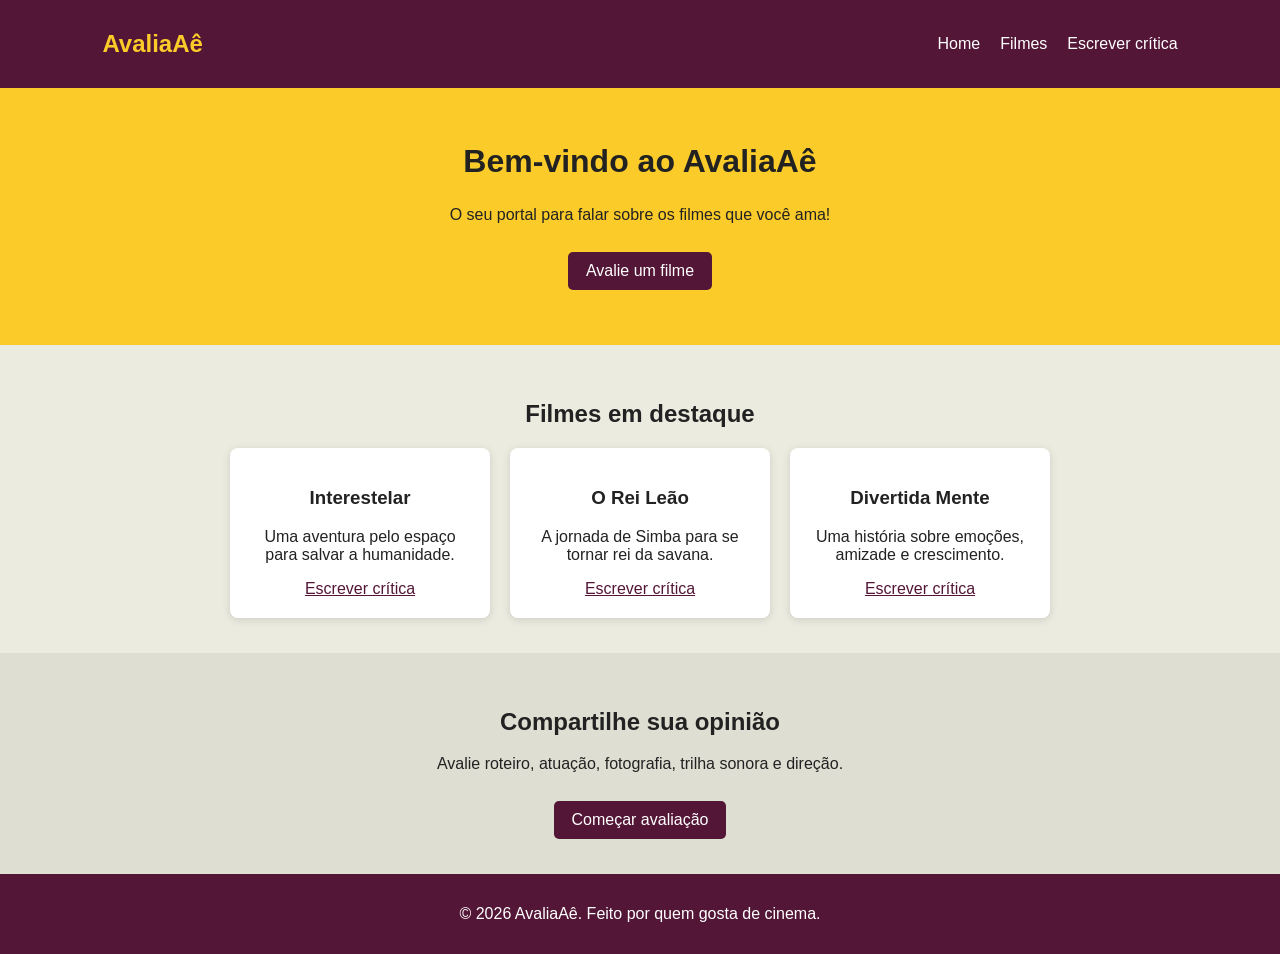
<file: UC15 - CineWeb/index.html>
<!DOCTYPE html>
<html lang="pt-BR">
<head>
    <meta charset="UTF-8">
    <meta name="viewport" content="width=device-width, initial-scale=1.0">
    <title>AvaliaAê | Críticas de cinema</title>
    <link rel="stylesheet" href="style.css">
</head>
<body>
    <nav>
        <h1>AvaliaAê</h1>
        <ul>
            <li><a href="index.html">Home</a></li>
            <li><a href="#filmes">Filmes</a></li>
            <li><a href="critica.html">Escrever crítica</a></li>
        </ul>
    </nav>

    <section class="hero">
        <h2>Bem-vindo ao AvaliaAê</h2>
        <p>O seu portal para falar sobre os filmes que você ama!</p>
        <a class="botao" href="critica.html">Avalie um filme</a>
    </section>

    <section id="filmes">
        <h2>Filmes em destaque</h2>
        <div class="lista-filmes">
            <article class="filme">
                <h3>Interestelar</h3>
                <p>Uma aventura pelo espaço para salvar a humanidade.</p>
                <a href="critica.html">Escrever crítica</a>
            </article>
            <article class="filme">
                <h3>O Rei Leão</h3>
                <p>A jornada de Simba para se tornar rei da savana.</p>
                <a href="critica.html">Escrever crítica</a>
            </article>
            <article class="filme">
                <h3>Divertida Mente</h3>
                <p>Uma história sobre emoções, amizade e crescimento.</p>
                <a href="critica.html">Escrever crítica</a>
            </article>
        </div>
    </section>

    <section class="sobre">
        <h2>Compartilhe sua opinião</h2>
        <p>Avalie roteiro, atuação, fotografia, trilha sonora e direção.</p>
        <a class="botao" href="critica.html">Começar avaliação</a>
    </section>

    <footer>
        <p>&copy; 2026 AvaliaAê. Feito por quem gosta de cinema.</p>
    </footer>
</body>
</html>
</file>
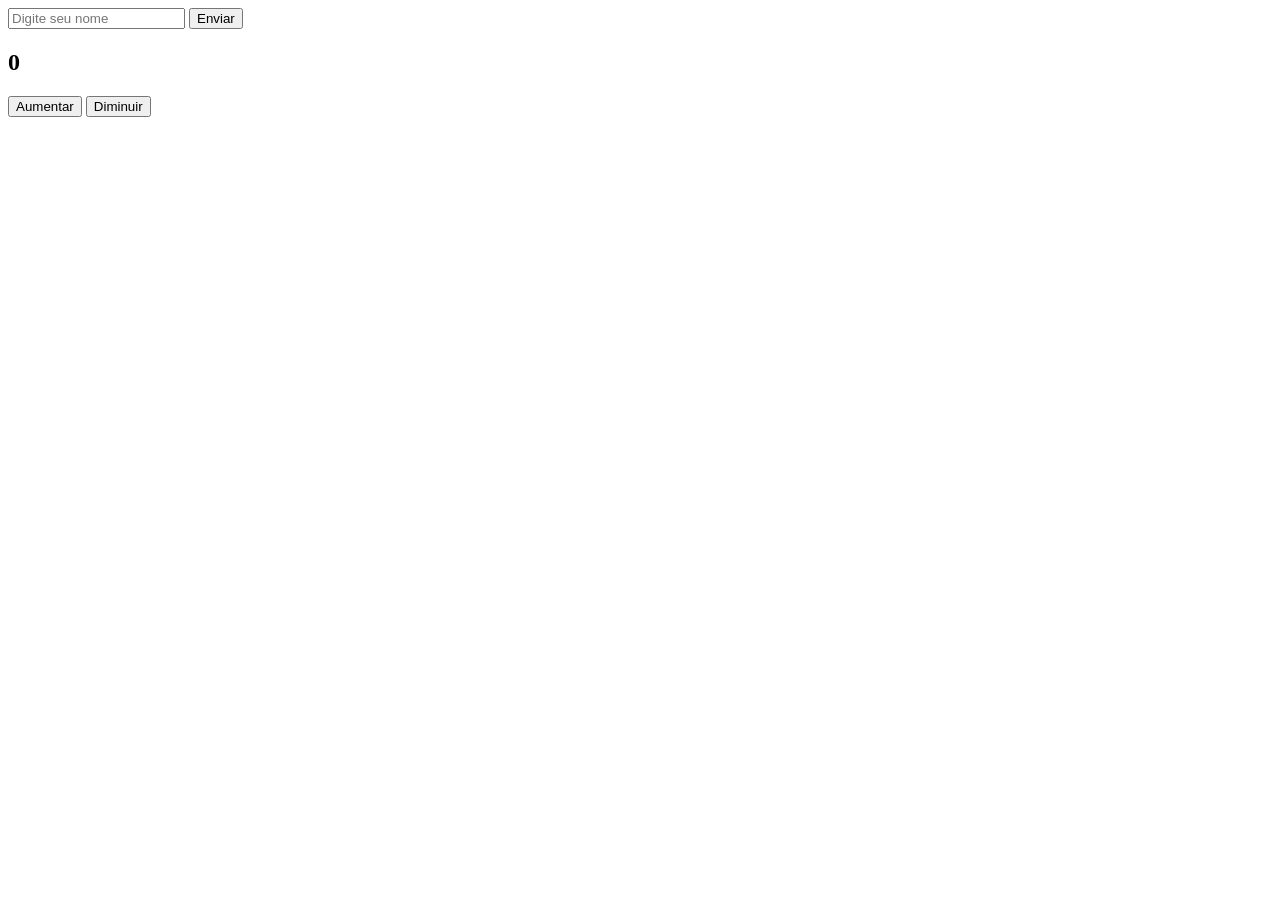
<file: UC15 - DOM/index.html>
<!DOCTYPE html>
<html lang="en">
<head>
    <meta charset="UTF-8">
    <meta name="viewport" content="width=device-width, initial-scale=1.0">
    <title>Entendendo DOM</title>
</head>
<body>
<!--
    
    <h1 id="titulo">Olá, aluno!</h1>

    <button onclick="mudarTexto()">Clique aqui</button>

    <p id="mensagem">lorem ipsum dolor sit amet</p>

    <button onclick="mudarCor()">Mudar cor</button>

-->

    <!-- 18/09 -->

    <input id="nome" type="text" placeholder="Digite seu nome">
    <button onclick="mostrarNome()">Enviar</button>

    <p id="resultado"></p>

    <h2 id="numero">0</h2>

    <button onclick="aumentar()">Aumentar</button>
    <button onclick="diminuir()">Diminuir</button>

    <script src="script.js"></script>
</body>
</html>
</file>
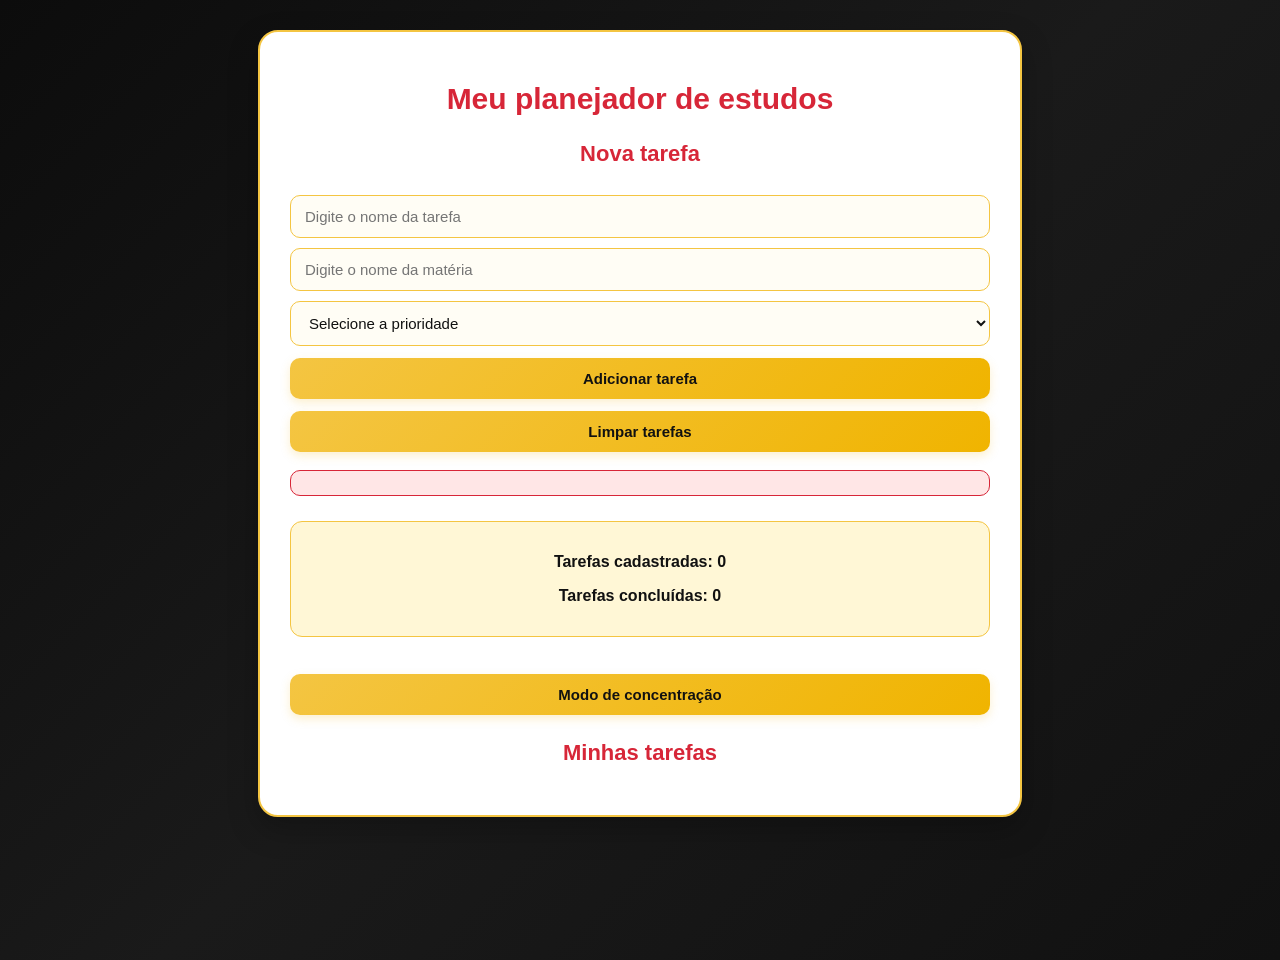
<file: UC15 - PlanejadorEscolar/index.html>
<!DOCTYPE html>
<html lang="en">
<head>
    <meta charset="UTF-8">
    <meta name="viewport" content="width=device-width, initial-scale=1.0">
    <link rel="stylesheet" href="style.css">
    <title>Document</title>
</head>
<body>
    <div class="container">

        <h1 id="titulo"> Meu planejador de estudos</h1>

        <h2>Nova tarefa</h2>

        <input type="text" id="tarefa" placeholder="Digite o nome da tarefa">

        <input type="text" id="materia" placeholder="Digite o nome da matéria">

        <select id="prioridade">
            <option value="">Selecione a prioridade</option>
            <option value="baixa">Baixa</option>
            <option value="media">Média</option>
            <option value="alta">Alta</option>
        </select>

        <button onclick="adicionarTarefa()">
            Adicionar tarefa
        </button>

        <button onclick="limparCampos()">
            Limpar tarefas
        </button>

        <p id="mensagem"></p>

        <div class="contadores">
            <p id="contador">Tarefas cadastradas: 0</p>
            <p id="contadorConcluidas">Tarefas concluídas: 0</p>
        </div>

        <button onclick="alternarModo()">
            Modo de concentração
        </button>

        <h2>Minhas tarefas</h2>

        <div id="listaTarefas"></div>

    </div>

    <script src="script.js"></script>
</body>
</html>
</file>
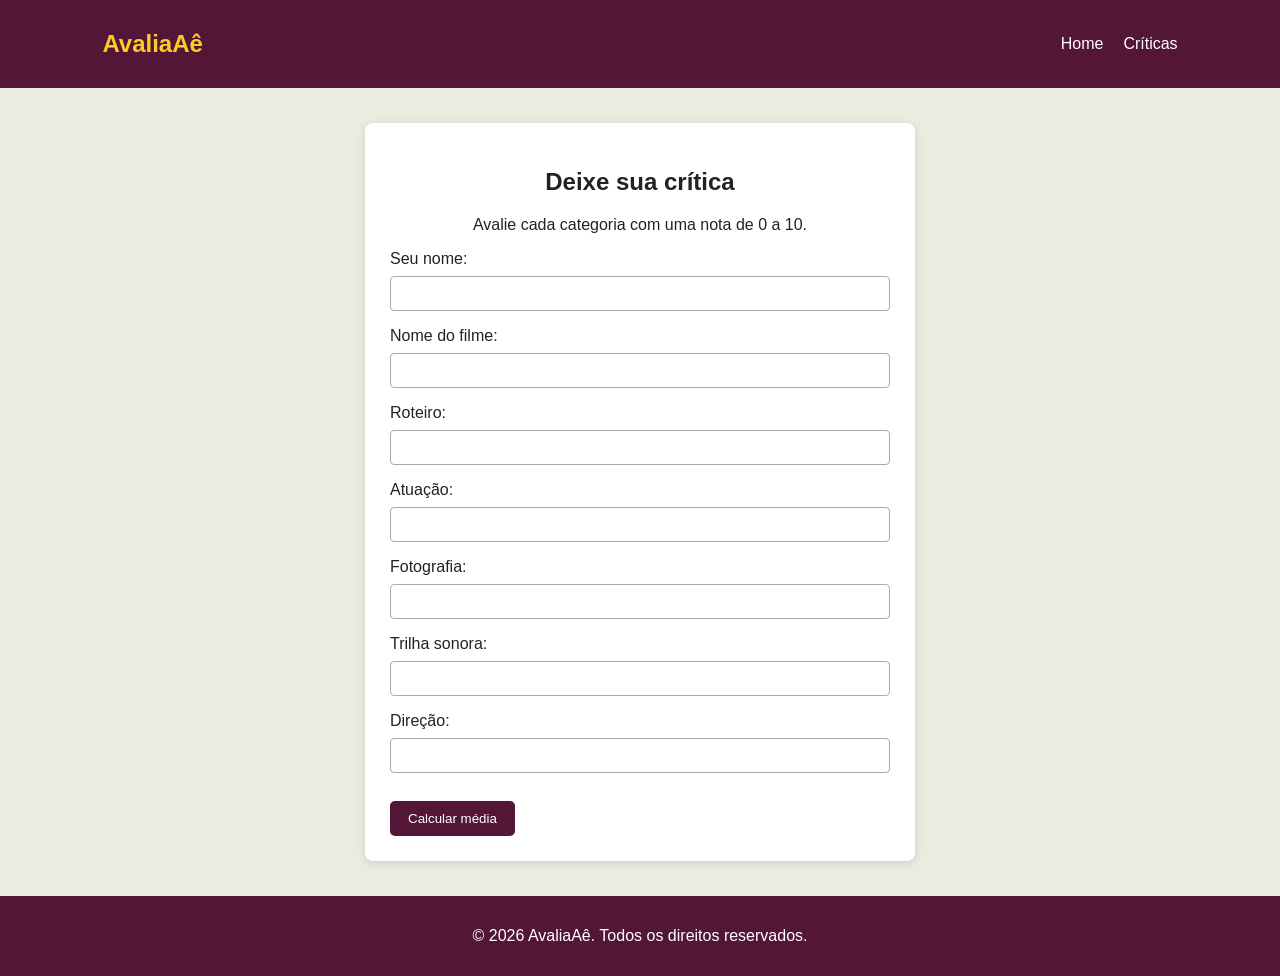
<file: UC15 - CineWeb/critica.html>
<!DOCTYPE html>
<html lang="pt-BR">
<head>
    <meta charset="UTF-8">
    <meta name="viewport" content="width=device-width, initial-scale=1.0">
    <title>AvaliaAê | Faça sua crítica</title>
    <link rel="stylesheet" href="style.css">
    <script src="script.js" defer></script>
</head>
<body>
    <nav>
        <h1>AvaliaAê</h1>
        <ul>
            <li><a href="index.html">Home</a></li>
            <li><a href="critica.html">Críticas</a></li>
        </ul>
    </nav>

    <main class="pagina-critica">
        <h2>Deixe sua crítica</h2>
        <p>Avalie cada categoria com uma nota de 0 a 10.</p>

        <form id="criticaForm">
            <label for="nome">Seu nome:</label>
            <input type="text" id="nome" name="nome" required>

            <label for="filme">Nome do filme:</label>
            <input type="text" id="filme" name="filme" required>

            <label for="roteiro">Roteiro:</label>
            <input type="number" id="roteiro" name="roteiro" min="0" max="10" step="0.1" required>

            <label for="atuacao">Atuação:</label>
            <input type="number" id="atuacao" name="atuacao" min="0" max="10" step="0.1" required>

            <label for="fotografia">Fotografia:</label>
            <input type="number" id="fotografia" name="fotografia" min="0" max="10" step="0.1" required>

            <label for="trilha">Trilha sonora:</label>
            <input type="number" id="trilha" name="trilha" min="0" max="10" step="0.1" required>

            <label for="direcao">Direção:</label>
            <input type="number" id="direcao" name="direcao" min="0" max="10" step="0.1" required>

            <button class="botao" type="submit">Calcular média</button>
        </form>

        <section id="resultadoCritica" hidden>
            <h3>Resultado da crítica</h3>
            <p id="media"></p>
            <p id="classificacao"></p>
        </section>
    </main>

    <footer>
        <p>&copy; 2026 AvaliaAê. Todos os direitos reservados.</p>
    </footer>
</body>
</html>
</file>
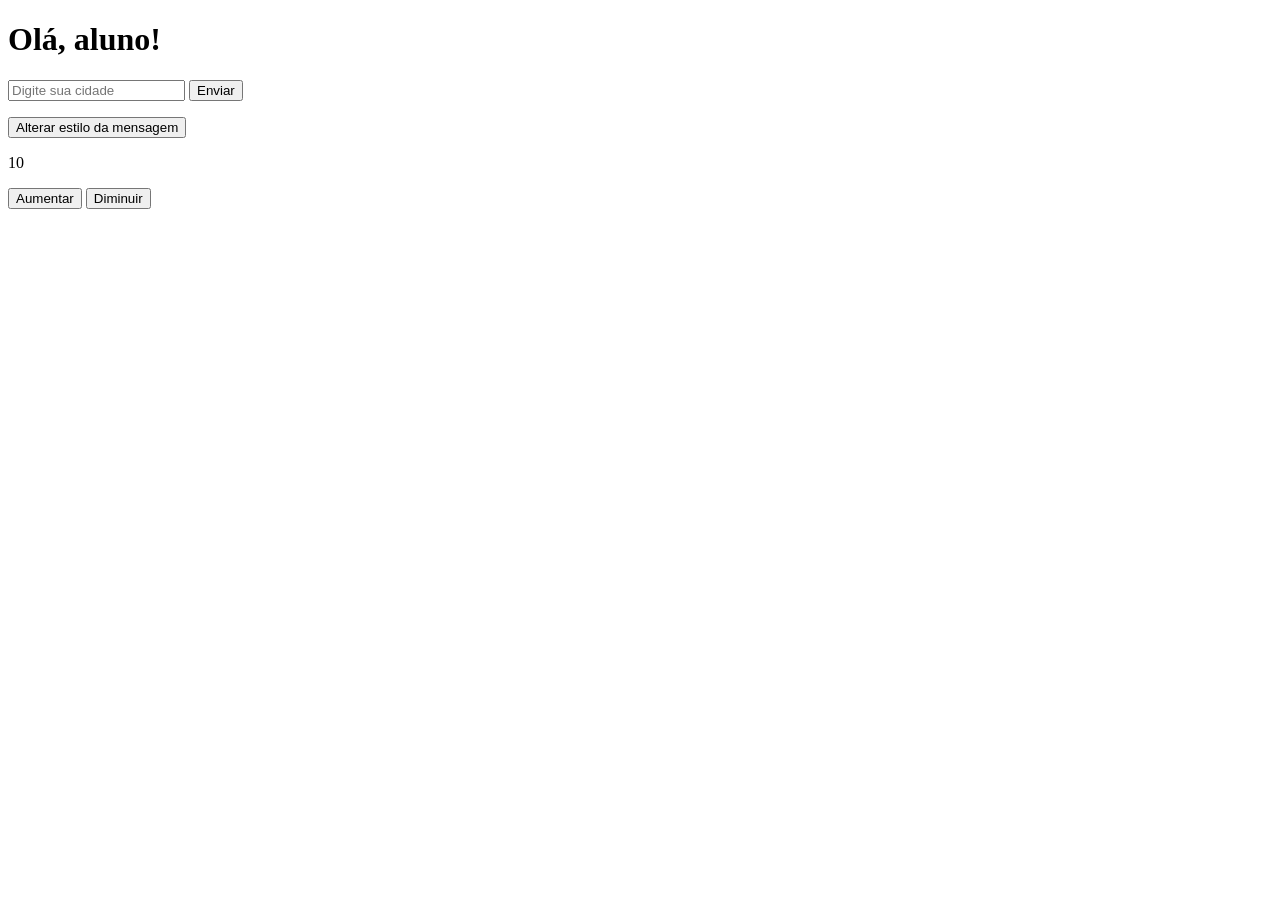
<file: UC15 - DOM/pratica2DOM.html>
<!DOCTYPE html>
<html lang="en">
<head>
    <meta charset="UTF-8">
    <meta name="viewport" content="width=device-width, initial-scale=1.0">
    <title>Document</title>
</head>
<body>
    
    <!-- Cidade -->
    <h1 id="titulo">Olá, aluno!</h1>

    <input id="cidade" type="text" placeholder="Digite sua cidade">
    <button onclick="mostrarCidade()">Enviar</button>

    <p id="resultadoCidade"></p>

    <button onclick="alterarMensagem()">Alterar estilo da mensagem</button>

    <!-- Contador -->
    <p id="numero">10</p>
    <button onclick="aumentar()">Aumentar</button>
    <button onclick="diminuir()">Diminuir</button>

    <script src="pratica2DOM.js"></script>
</body>
</html>
</file>
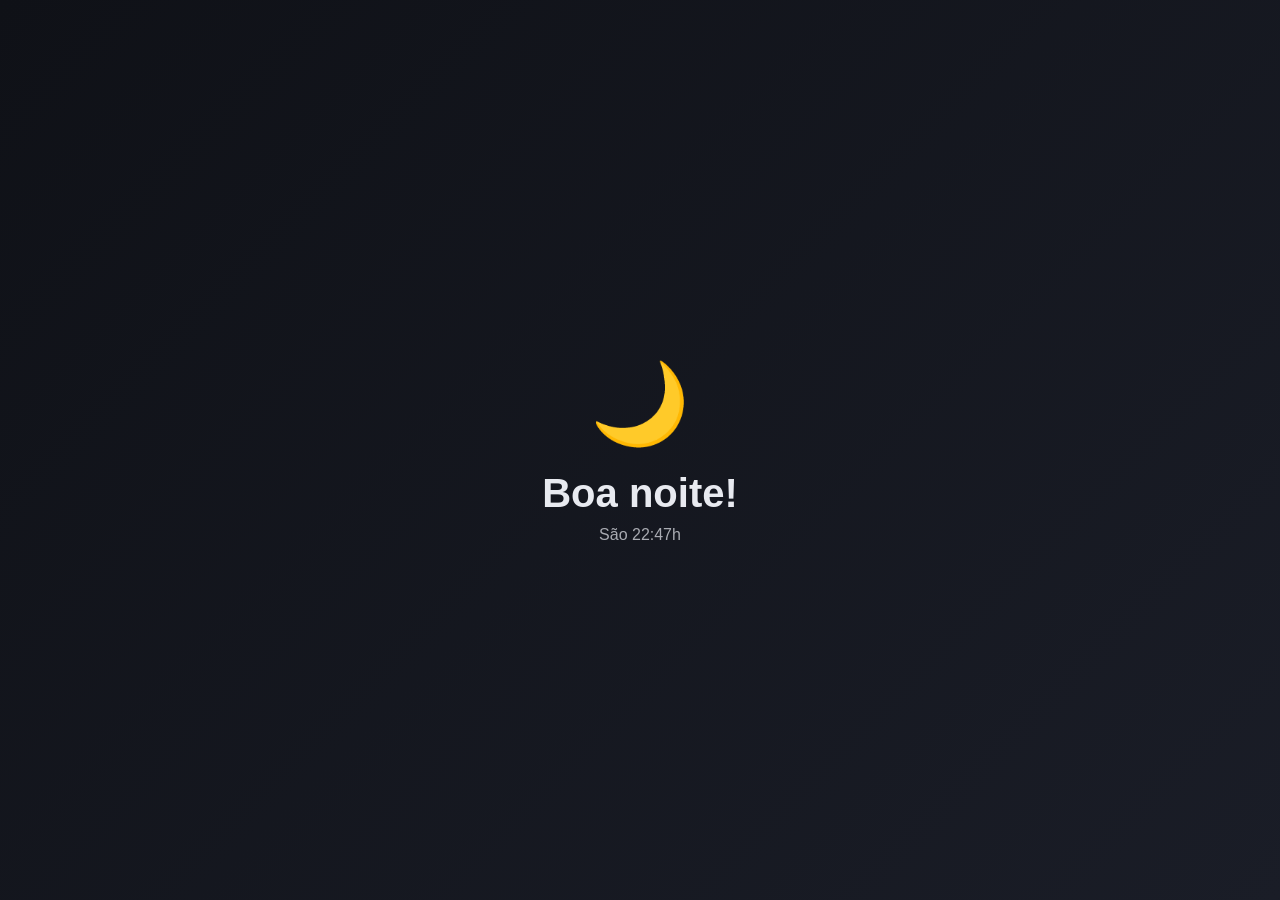
<file: UC15 - Hora&Temperatura/hora.html>
<!DOCTYPE html>
<html lang="en">
<head>
    <meta charset="UTF-8">
    <meta name="viewport" content="width=device-width, initial-scale=1.0">
    <title>Saudação do dia</title>
    <link rel="stylesheet" href="hora.css">
</head>
<body id="pagina">

    <div class="conteudo">
        <span id="emoji"></span>
        <h1 id="saudacao">Carregando...</h1>
        <p id="horario"></p>
    </div>
    
    <script src="hora.js"></script>
</body>
</html>
</file>
<file: UC15 - CineWeb/style.css>
:root {
    --primary-color: #531636;
    --secondary-color: #fbcb29;
    --background-color: #ebebe0;
}

body {
    background-color: var(--background-color);
    color: #222;
    font-family: Arial, sans-serif;
    margin: 0;
}

nav {
    background-color: var(--primary-color);
    color: white;
    padding: 10px 8%;
    display: flex;
    align-items: center;
    justify-content: space-between;
}

nav h1 {
    color: var(--secondary-color);
}

nav ul {
    display: flex;
    gap: 20px;
    list-style: none;
}

nav a {
    color: white;
    text-decoration: none;
}

nav a:hover {
    color: var(--secondary-color);
}

.hero {
    background-color: var(--secondary-color);
    padding: 55px 20px;
    text-align: center;
}

.hero h2 {
    margin-top: 0;
    font-size: 32px;
}

.botao {
    display: inline-block;
    margin-top: 12px;
    padding: 10px 18px;
    border: 0;
    border-radius: 5px;
    background-color: var(--primary-color);
    color: white;
    text-decoration: none;
    cursor: pointer;
}

.botao:hover {
    background-color: #70234b;
}

#filmes, .sobre {
    padding: 35px 8%;
    text-align: center;
}

.lista-filmes {
    display: flex;
    justify-content: center;
    gap: 20px;
    flex-wrap: wrap;
}

.filme {
    width: 220px;
    padding: 20px;
    border-radius: 8px;
    background-color: white;
    box-shadow: 0 2px 8px #00000020;
}

.filme a {
    color: var(--primary-color);
}

.sobre {
    background-color: #deded2;
}

.pagina-critica {
    width: min(500px, 86%);
    margin: 35px auto;
    padding: 25px;
    border-radius: 8px;
    background-color: white;
    box-shadow: 0 2px 8px #00000020;
}

.pagina-critica h2, .pagina-critica > p {
    text-align: center;
}

.pagina-critica form {
    display: flex;
    flex-direction: column;
    gap: 8px;
}

.pagina-critica input {
    margin-bottom: 8px;
    padding: 9px;
    border: 1px solid #aaa;
    border-radius: 4px;
}

.pagina-critica .botao {
    align-self: flex-start;
}

#resultadoCritica {
    margin-top: 25px;
    padding: 15px;
    border-left: 5px solid var(--secondary-color);
    background-color: #f5f3e9;
}

footer {
    padding: 15px;
    background-color: var(--primary-color);
    color: white;
    text-align: center;
}

@media (max-width: 600px) {
    nav {
        align-items: flex-start;
        flex-direction: column;
    }

    nav ul {
        padding: 0;
    }

    .pagina-critica {
        padding: 20px;
    }
}
</file>
<file: UC15 - PlanejadorEscolar/style.css>
body {
    font-family: 'Segoe UI', Arial, sans-serif;
    background: linear-gradient(135deg, #0c0c0c, #1a1a1a, #111111);
    margin: 0;
    padding: 30px;
    color: #111111;
    min-height: 100vh;
    transition: 0.3s;
}


.container {
    max-width: 700px;
    margin: auto;
    background-color: #ffffff;
    padding: 30px;
    border-radius: 20px;
    box-shadow: 0 12px 30px rgba(0, 0, 0, 0.25);
    border: 2px solid #f4c542;
}


h1, h2 {
    text-align: center;
    color: #d72638;
}


h1 {
    font-size: 30px;
    margin-bottom: 10px;
}


h2 {
    font-size: 22px;
    margin-top: 25px;
}


input, select {
    width: 100%;
    padding: 12px 14px;
    margin-top: 10px;
    box-sizing: border-box;
    border: 1px solid #f4c542;
    border-radius: 10px;
    background-color: #fffdf5;
    color: #111111;
    font-size: 15px;
    outline: none;
    transition: 0.3s;
}


input:focus, select:focus {
    border-color: #d72638;
    box-shadow: 0 0 0 3px rgba(215, 38, 56, 0.12);
    background-color: #ffffff;
}


button {
    width: 100%;
    padding: 12px;
    margin-top: 12px;
    box-sizing: border-box;
    cursor: pointer;
    border: none;
    border-radius: 10px;
    background: linear-gradient(135deg, #f4c542, #f0b400);
    color: #111111;
    font-size: 15px;
    font-weight: bold;
    box-shadow: 0 4px 10px rgba(244, 197, 66, 0.25);
    transition: 0.3s ease;
}


button:hover {
    background: linear-gradient(135deg, #f0b400, #d72638);
    color: #ffffff;
    transform: translateY(-2px);
    box-shadow: 0 6px 14px rgba(215, 38, 56, 0.2);
}


button:active {
    transform: scale(0.98);
}


#mensagem {
    font-weight: bold;
    text-align: center;
    margin-top: 18px;
    padding: 12px;
    border-radius: 10px;
    color: #111111;
    background-color: #ffe6e6;
    border: 1px solid #d72638;
}


.contadores {
    text-align: center;
    margin: 25px 0;
    padding: 15px;
    font-weight: bold;
    color: #111111;
    background-color: #fff7d6;
    border-radius: 12px;
    border: 1px solid #f4c542;
}


.tarefa {
    background: linear-gradient(135deg, #fffdf5, #fff4d6);
    padding: 18px;
    margin-top: 18px;
    border-radius: 12px;
    border-left: 6px solid #f4c542;
    box-shadow: 0 4px 12px rgba(0, 0, 0, 0.08);
    transition: 0.3s ease;
}


.tarefa:hover {
    transform: translateY(-3px);
    box-shadow: 0 7px 16px rgba(0, 0, 0, 0.12);
}


.tarefa h3 {
    color: #d72638;
    margin-top: 0;
}


.tarefa button {
    background: linear-gradient(135deg, #d72638, #a61224);
    color: #ffffff;
    box-shadow: none;
}


.tarefa button:hover {
    background: linear-gradient(135deg, #a61224, #7d0c1b);
}


.concluida {
    opacity: 0.8;
    border-left-color: #d72638;
    background: #f7f7f7;
}


.concluida h3 {
    text-decoration: line-through;
    color: #444444;
}


.modo-concentracao {
    background: linear-gradient(135deg, #050505, #191919);
    color: #ffffff;
}


.modo-concentracao .container {
    background-color: #111111;
    border: 2px solid #f4c542;
    box-shadow: 0 12px 30px rgba(0, 0, 0, 0.35);
}


.modo-concentracao h1,
.modo-concentracao h2 {
    color: #f4c542;
}


.modo-concentracao input,
.modo-concentracao select {
    background-color: #1d1d1d;
    color: #ffffff;
    border: 1px solid #f4c542;
}


.modo-concentracao input::placeholder {
    color: #d3d3d3;
}


.modo-concentracao .tarefa {
    background: #1d1d1d;
    border-left-color: #d72638;
    color: #ffffff;
}


.modo-concentracao .tarefa h3 {
    color: #f4c542;
}


.modo-concentracao .contadores {
    background-color: #1d1d1d;
    color: #ffffff;
    border-color: #f4c542;
}


.modo-concentracao #mensagem {
    background-color: #1d1d1d;
    color: #ffffff;
    border-color: #d72638;
}


@media (max-width: 600px) {
    body {
        padding: 15px;
    }


    .container {
        padding: 20px;
        border-radius: 15px;
    }


    h1 {
        font-size: 25px;
    }
}
</file>
<file: UC15 - Hora&Temperatura/hora.css>
/* Reset básico */
*, *::before, *::after {
  box-sizing: border-box;
  margin: 0;
  padding: 0;
}

/* Estilo base do body */
body {
  font-family: Arial, sans-serif;
  min-height: 100vh;
  display: flex;
  align-items: center;
  justify-content: center;
  transition: background-color 0.6s ease, color 0.6s ease;
}

/* Tema manhã — amarelo quente */
body.manha {
  background: linear-gradient(135deg, #fff3cd, #ffd166);
  color: #7a4f00;
}

/* Tema tarde — azul */
body.tarde {
  background: linear-gradient(135deg, #d5e8f0, #2E75B6);
  color: #0a2a40;
}

/* Tema noite — escuro */
body.noite {
  background: linear-gradient(135deg, #0f1117, #1a1d27);
  color: #e8eaf0;
}

/* Tema madrugada — muito escuro */
body.madrugada {
  background: linear-gradient(135deg, #050508, #0f1117);
  color: #8890aa;
}

/* Caixa central com o conteúdo */
.conteudo {
  text-align: center;
}

/* Emoji grande */
#emoji {
  font-size: 80px;
  display: block;
  margin-bottom: 20px;
}

/* Título da saudação */
#saudacao {
  font-size: 2.5rem;
  font-weight: bold;
  margin-bottom: 10px;
}

/* Horário atual */
#horario {
  font-size: 1rem;
  opacity: 0.7;
}
</file>
